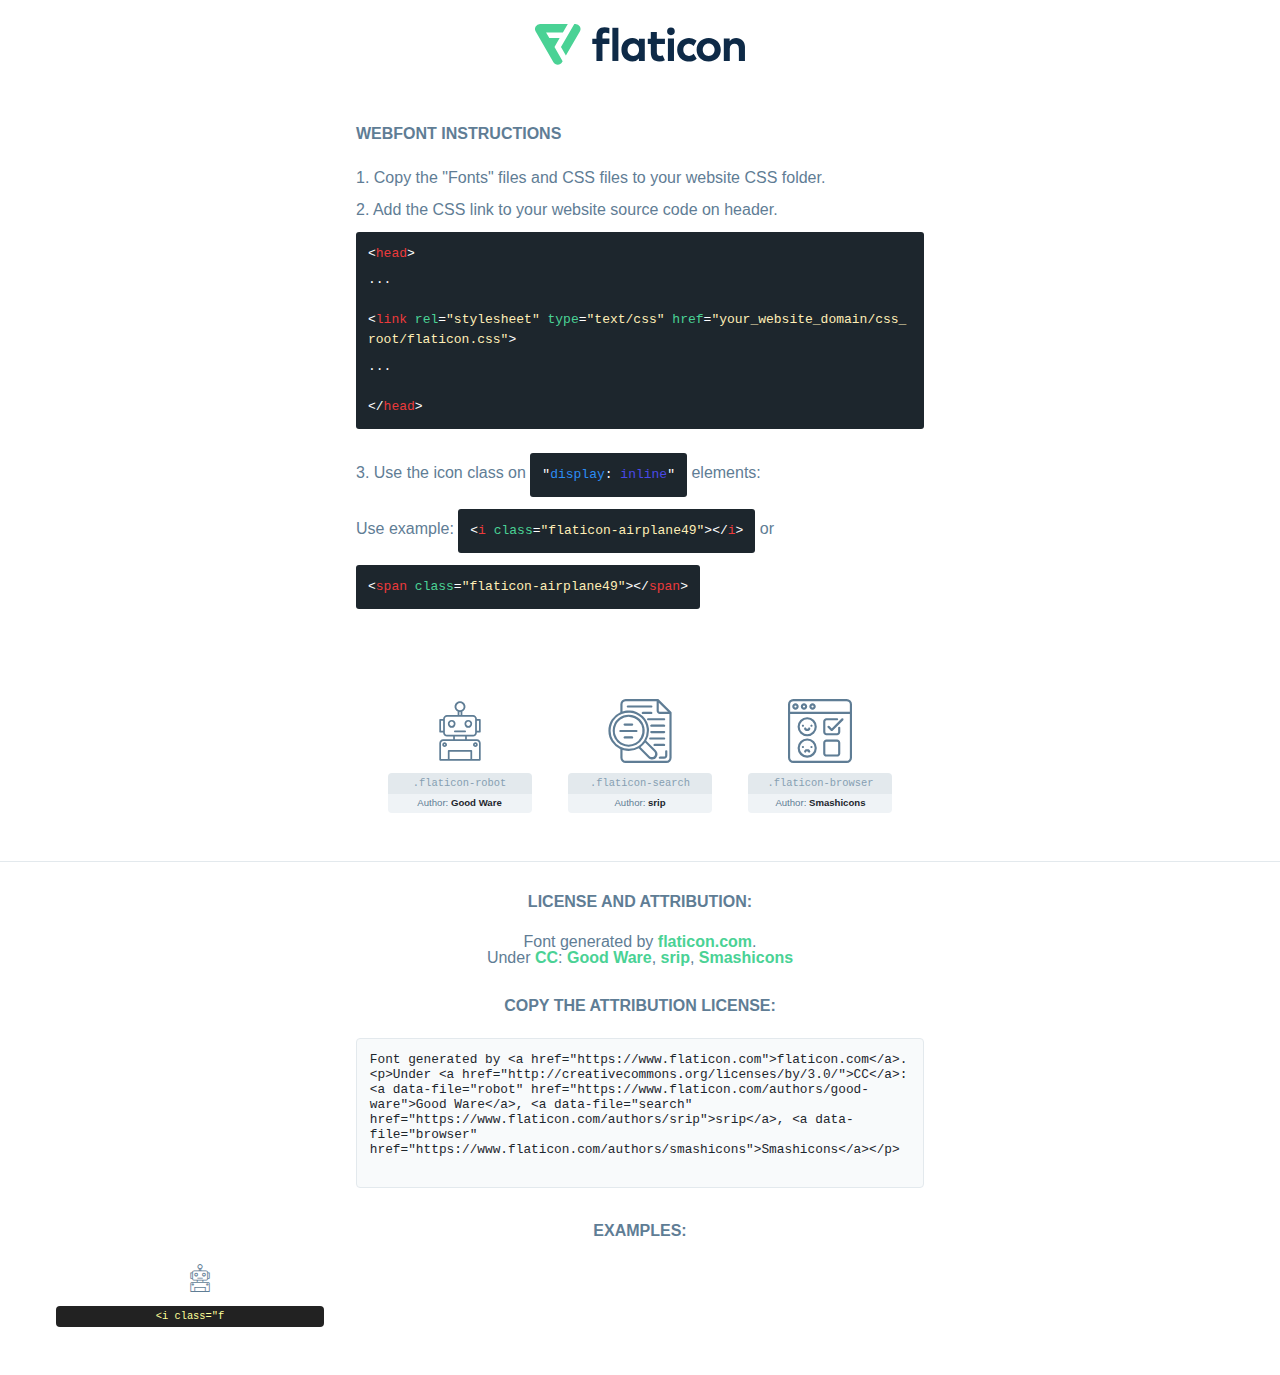
<file: vendors/mycollection/font/flaticon.html>
<!DOCTYPE html>
<html lang="en">
<head>
    <title>Flaticon Webfont</title>
    <link rel="stylesheet" type="text/css" href="flaticon.css"/>
    <meta charset="UTF-8">
    <style>
        html, body, div, span, applet, object, iframe,
        h1, h2, h3, h4, h5, h6, p, blockquote, pre,
        a, abbr, acronym, address, big, cite, code,
        del, dfn, em, img, ins, kbd, q, s, samp,
        small, strike, strong, sub, sup, tt, var,
        b, u, i, center,
        dl, dt, dd, ol, ul, li,
        fieldset, form, label, legend,
        table, caption, tbody, tfoot, thead, tr, th, td,
        article, aside, canvas, details, embed,
        figure, figcaption, footer, header, hgroup,
        menu, nav, output, ruby, section, summary,
        time, mark, audio, video {
            margin: 0;
            padding: 0;
            border: 0;
            font-size: 100%;
            font: inherit;
            vertical-align: baseline;
        }

        /* HTML5 display-role reset for older browsers */
        article, aside, details, figcaption, figure,
        footer, header, hgroup, menu, nav, section {
            display: block;
        }

        body {
            line-height: 1;
        }

        ol, ul {
            list-style: none;
        }

        blockquote, q {
            quotes: none;
        }

        blockquote:before, blockquote:after,
        q:before, q:after {
            content: '';
            content: none;
        }

        table {
            border-collapse: collapse;
            border-spacing: 0;
        }

        body {
            font-family: Helvetica, Arial, sans-serif;
            font-size: 16px;
            color: #5f7d95;
        }

        a {
            color: #4AD295;
            font-weight: bold;
            text-decoration: none;
        }

        * {
            -moz-box-sizing: border-box;
            -webkit-box-sizing: border-box;
            box-sizing: border-box;
            margin: 0;
            padding: 0;
        }

        [class^="flaticon-"]:before, [class*=" flaticon-"]:before, [class^="flaticon-"]:after, [class*=" flaticon-"]:after {
            font-family: Flaticon;
            font-size: 30px;
            font-style: normal;
            margin-left: 20px;
            color: #333;
        }

        .wrapper {
            max-width: 600px;
            margin: auto;
            padding: 0 1em;
        }

        .title {
            margin-bottom: 24px;
            text-transform: uppercase;
            font-weight: bold;
        }

        header {
            text-align: center;
            padding: 24px;
        }

        header .logo {
            width: 210px;
            height: auto;
            border: none;
            display: inline-block;
        }

        header strong {
            font-size: 28px;
            font-weight: 500;
            vertical-align: middle;
        }

        .demo {
            margin: 2em auto;
            line-height: 1.25em;
        }

        .demo ul li {
            margin-bottom: 12px;
        }

        .demo ul li code {
            background-color: #1D262D;
            border-radius: 3px;
            padding: 12px;
            display: inline-block;
            color: #fff;
            font-family: Consolas, Monaco, Lucida Console, Liberation Mono, DejaVu Sans Mono, Bitstream Vera Sans Mono, Courier New, monospace;
            font-weight: lighter;
            margin-top: 12px;
            font-size: 13px;
            word-break: break-all;
        }

        .demo ul li code .red {
            color: #EC3A3B;
        }

        .demo ul li code .green {
            color: #4AD295;
        }

        .demo ul li code .yellow {
            color: #FFEEB6;
        }

        .demo ul li code .blue {
            color: #2C8CF4;
        }

        .demo ul li code .purple {
            color: #4949E7;
        }

        .demo ul li code .dots {
            margin-top: 0.5em;
            display: block;
        }

        #glyphs {
            border-bottom: 1px solid #E3E9ED;
            padding: 2em 0;
            text-align: center;
        }

        .glyph {
            display: inline-block;
            width: 9em;
            margin: 1em;
            text-align: center;
            vertical-align: top;
            background: #FFF;
        }

        .glyph .flaticon {
            padding: 10px;
            display: block;
            font-family: "Flaticon";
            font-size: 64px;
            line-height: 1;
        }

        .glyph .flaticon:before {
            font-size: 64px;
            color: #5f7d95;
            margin-left: 0;
        }

        .class-name {
            font-size: 0.65em;
            background-color: #E3E9ED;
            color: #869FB2;
            border-radius: 4px 4px 0 0;
            padding: 0.5em;
            font-family: Consolas, Monaco, Lucida Console, Liberation Mono, DejaVu Sans Mono, Bitstream Vera Sans Mono, Courier New, monospace;
        }

        .author-name {
            font-size: 0.6em;
            background-color: #EFF3F6;
            border-top: 0;
            border-radius: 0 0 4px 4px;
            padding: 0.5em;
        }

        .author-name a {
            color: #1D262D;
        }

        .class-name:last-child {
            font-size: 10px;
            color: #888;
        }

        .class-name:last-child a {
            font-size: 10px;
            color: #555;
        }

        .glyph > input {
            display: block;
            width: 100px;
            margin: 5px auto;
            text-align: center;
            font-size: 12px;
            cursor: text;
        }

        .glyph > input.icon-input {
            font-family: "Flaticon";
            font-size: 16px;
            margin-bottom: 10px;
        }

        .attribution .title {
            margin-top: 2em;
        }

        .attribution textarea {
            background-color: #F8FAFB;
            color: #1D262D;
            padding: 1em;
            border: none;
            box-shadow: none;
            border: 1px solid #E3E9ED;
            border-radius: 4px;
            resize: none;
            width: 100%;
            height: 150px;
            font-size: 0.8em;
            font-family: Consolas, Monaco, Lucida Console, Liberation Mono, DejaVu Sans Mono, Bitstream Vera Sans Mono, Courier New, monospace;
            -webkit-appearance: none;
        }

        .attribution textarea:hover {
            border-color: #CFD9E0;
        }

        .attribution textarea:focus {
            border-color: #4AD295;
        }

        .iconsuse {
            margin: 2em auto;
            text-align: center;
            max-width: 1200px;
        }

        .iconsuse:after {
            content: '';
            display: table;
            clear: both;
        }

        .iconsuse .image {
            float: left;
            width: 25%;
            padding: 0 1em;
        }

        .iconsuse .image p {
            margin-bottom: 1em;
        }

        .iconsuse .image span {
            display: block;
            font-size: 0.65em;
            background-color: #222;
            color: #fff;
            border-radius: 4px;
            padding: 0.5em;
            color: #FFFF99;
            margin-top: 1em;
            font-family: Consolas, Monaco, Lucida Console, Liberation Mono, DejaVu Sans Mono, Bitstream Vera Sans Mono, Courier New, monospace;
        }

        .flaticon:before {
            color: #5f7d95;
        }

        #footer {
            text-align: center;
            background-color: #1D262D;
            color: #869FB2;
            padding: 12px;
            font-size: 14px;
        }

        #footer a {
            font-weight: normal;
        }

        @media (max-width: 960px) {
            .iconsuse .image {
                width: 50%;
            }
        }

        .preview {
            width: 100px;
            display: inline-block;
            margin: 10px;
        }

        .preview .inner {
            display: inline-block;
            width: 100%;
            text-align: center;
            background: #f5f5f5;
            -webkit-border-radius: 3px 3px 0 0;
            -moz-border-radius: 3px 3px 0 0;
            border-radius: 3px 3px 0 0;
        }

        .preview .inner  {
            line-height: 85px;
            font-size: 40px;
            color: #333;
        }

        .label {
            display: inline-block;
            width: 100%;
            box-sizing: border-box;
            padding: 5px;
            font-size: 10px;
            font-family: Monaco, monospace;
            color: #666;
            white-space: nowrap;
            overflow: hidden;
            text-overflow: ellipsis;
            background: #ddd;
            -webkit-border-radius: 0 0 3px 3px;
            -moz-border-radius: 0 0 3px 3px;
            border-radius: 0 0 3px 3px;
            color: #666;
        }
    </style>
</head>
<body>
    <header>
        <a href="https://www.flaticon.com/" target="_blank" class="logo">
            <svg xmlns="http://www.w3.org/2000/svg" viewBox="0 0 394.3 76.5">
                <path d="M156.6,69.4H145.3V7.1h11.3Z" style="fill:#0e2a47"/>
                <path d="M206.2,69.4h-11V64.8a15.4,15.4,0,0,1-12.6,5.7c-11.6,0-20.3-9.5-20.3-22.1s8.8-22.1,20.3-22.1a15.4,15.4,0,0,1,12.6,5.8V27.5h11Zm-32.4-21c0,6.4,4.2,11.6,10.8,11.6s10.8-4.9,10.8-11.6-4.4-11.6-10.8-11.6S173.9,42,173.9,48.4Z"
                      style="fill:#0e2a47"/>
                <path d="M262.5,13.7a7.2,7.2,0,0,1-14.4,0,7.2,7.2,0,1,1,14.4,0ZM261,69.4H249.6v-42H261Z"
                      style="fill:#0e2a47"/>
                <path id="_Trazado_" data-name="&lt;Trazado&gt;"
                      d="M139.6,17.8a16.6,16.6,0,0,0-8-1.4c-3.2.4-4.9,2-4.9,5.9v5.1h13V37.5h-13v32H115.4v-32h-7.8v-10h7.8V22.2c0-9.9,5.2-16.3,15-16.3a23.4,23.4,0,0,1,9.3,1.8Z"
                      style="fill:#0e2a47"/>
                <path d="M235.1,60c-3.5,0-6.3-1.9-6.3-7.1V37.5H244v-10H228.8V15H217.5V27.5h-5.7v10h5.7V53.7c0,10.9,5.3,16.8,15.7,16.8A22.9,22.9,0,0,0,244,68l-4.3-9.1A12.3,12.3,0,0,1,235.1,60Z"
                      style="fill:#0e2a47"/>
                <path d="M348.9,48.4c0,12.6-9.7,22.1-22.7,22.1s-22.7-9.4-22.7-22.1,9.6-22.1,22.7-22.1S348.9,35.8,348.9,48.4Zm-33.9,0c0,6.8,4.8,11.6,11.1,11.6s11.2-4.8,11.2-11.6-4.8-11.6-11.2-11.6S315.1,41.6,315.1,48.4Z"
                      style="fill:#0e2a47"/>
                <path d="M394.3,42.7V69.4H382.9V46.3c0-6.1-3-9.4-8.2-9.4s-8.9,3.2-8.9,9.5v23H354.6v-42h11v4.9c3-4.5,7.6-6.1,12.3-6.1C387.5,26.3,394.3,33,394.3,42.7Z"
                      style="fill:#0e2a47"/>
                <path d="M298,55.7h0a12.4,12.4,0,0,1-8.2,4.2h-.9l-1.8-.2a10,10,0,0,1-7.4-5.6,13.2,13.2,0,0,1-1.2-5.8,13,13,0,0,1,1.3-5.9,10.1,10.1,0,0,1,7.5-5.5h2.4a11.7,11.7,0,0,1,8.3,4.2l5.5-9.6a19.9,19.9,0,0,0-8.1-4.3,23.4,23.4,0,0,0-6.1-.8,25.2,25.2,0,0,0-7.5,1.1,20.9,20.9,0,0,0-8,4.6,21.9,21.9,0,0,0-6.8,16.4,21.9,21.9,0,0,0,6.7,16.3,20.9,20.9,0,0,0,8,4.6,25.2,25.2,0,0,0,7.7,1.2,23.6,23.6,0,0,0,6.2-.8,20,20,0,0,0,8.1-4.4Z"
                      style="fill:#0e2a47"/>
                <path d="M46.3,26.5H26.9L20.8,16H52.4L61.6,0H9.4A9.3,9.3,0,0,0,1.3,4.7a9.3,9.3,0,0,0,0,9.4L34.6,71.8a9.4,9.4,0,0,0,16.2,0l1.1-1.9L36.6,43.3Z"
                      style="fill:#4ad295"/>
                <path d="M84.2,4.7A9.3,9.3,0,0,0,76.1,0H73.8l-25,43.3,9.2,16L84.2,14A9.3,9.3,0,0,0,84.2,4.7Z"
                      style="fill:#4ad295"/>
            </svg>
        </a>
    </header>
    <section class="demo wrapper">

        <p class="title">Webfont Instructions</p>

        <ul>
            <li>
                <span class="num">1. </span>Copy the "Fonts" files and CSS files to your website CSS folder.
            </li>
            <li>
                <span class="num">2. </span>Add the CSS link to your website source code on header.
                <code class="big">
                    &lt;<span class="red">head</span>&gt;
                    <br/><span class="dots">...</span>
                    <br/>&lt;<span class="red">link</span> <span class="green">rel</span>=<span
                        class="yellow">"stylesheet"</span> <span class="green">type</span>=<span
                        class="yellow">"text/css"</span> <span class="green">href</span>=<span class="yellow">"your_website_domain/css_root/flaticon.css"</span>&gt;
                    <br/><span class="dots">...</span>
                    <br/>&lt;/<span class="red">head</span>&gt;
                </code>
            </li>

            <li>
                <p>
                    <span class="num">3. </span>Use the icon class on <code>"<span class="blue">display</span>:<span
                        class="purple"> inline</span>"</code> elements:
                    <br/>
                    Use example: <code>&lt;<span class="red">i</span> <span class="green">class</span>=<span class="yellow">&quot;flaticon-airplane49&quot;</span>&gt;&lt;/<span
                        class="red">i</span>&gt;</code> or <code>&lt;<span class="red">span</span> <span
                        class="green">class</span>=<span class="yellow">&quot;flaticon-airplane49&quot;</span>&gt;&lt;/<span
                        class="red">span</span>&gt;</code>
            </li>
        </ul>

    </section>
    <section id="glyphs">
            <div class="glyph">
                <i class="flaticon flaticon-robot"></i>
                <div class="class-name">.flaticon-robot</div>
                <div class="author-name">Author: <a data-file="robot" href="https://www.flaticon.com/authors/good-ware">Good Ware</a> </div>
            </div>

            <div class="glyph">
                <i class="flaticon flaticon-search"></i>
                <div class="class-name">.flaticon-search</div>
                <div class="author-name">Author: <a data-file="search" href="https://www.flaticon.com/authors/srip">srip</a> </div>
            </div>

            <div class="glyph">
                <i class="flaticon flaticon-browser"></i>
                <div class="class-name">.flaticon-browser</div>
                <div class="author-name">Author: <a data-file="browser" href="https://www.flaticon.com/authors/smashicons">Smashicons</a> </div>
            </div>

    </section>

    <section class="attribution wrapper"   style="text-align:center;">

        <div class="title">License and attribution:</div><div class="attrDiv">Font generated by <a href="https://www.flaticon.com">flaticon.com</a>. <div><p>Under <a href="http://creativecommons.org/licenses/by/3.0/">CC</a>: <a data-file="robot" href="https://www.flaticon.com/authors/good-ware">Good Ware</a>, <a data-file="search" href="https://www.flaticon.com/authors/srip">srip</a>, <a data-file="browser" href="https://www.flaticon.com/authors/smashicons">Smashicons</a></p>  </div>
        </div>
        <div class="title">Copy the Attribution License:</div>

        <textarea onclick="this.focus();this.select();">Font generated by &lt;a href=&quot;https://www.flaticon.com&quot;&gt;flaticon.com&lt;/a&gt;. <p>Under <a href="http://creativecommons.org/licenses/by/3.0/">CC</a>: <a data-file="robot" href="https://www.flaticon.com/authors/good-ware">Good Ware</a>, <a data-file="search" href="https://www.flaticon.com/authors/srip">srip</a>, <a data-file="browser" href="https://www.flaticon.com/authors/smashicons">Smashicons</a></p> 
        </textarea>

    </section>

    <section class="iconsuse">

        <div class="title">Examples:</div>
            <div class="image">
                <p>
                    <i class="flaticon flaticon-robot"></i>
                    <span>&lt;i class=&quot;f
</file>
<file: vendors/mycollection/font/flaticon.css>
@font-face {
    font-family: "flaticon";
    src: url("./flaticon.ttf?bee87b06f7c9f6378150edf59ac4fd7c") format("truetype"),
url("./flaticon.woff?bee87b06f7c9f6378150edf59ac4fd7c") format("woff"),
url("./flaticon.woff2?bee87b06f7c9f6378150edf59ac4fd7c") format("woff2"),
url("./flaticon.eot?bee87b06f7c9f6378150edf59ac4fd7c#iefix") format("embedded-opentype"),
url("./flaticon.svg?bee87b06f7c9f6378150edf59ac4fd7c#flaticon") format("svg");
}

i[class^="flaticon-"]:before, i[class*=" flaticon-"]:before {
    font-family: flaticon !important;
    font-style: normal;
    font-weight: normal !important;
    font-variant: normal;
    text-transform: none;
    line-height: 1;
    -webkit-font-smoothing: antialiased;
    -moz-osx-font-smoothing: grayscale;
}

.flaticon-robot:before {
    content: "\f101";
}
.flaticon-search:before {
    content: "\f102";
}
.flaticon-browser:before {
    content: "\f103";
}
</file>
